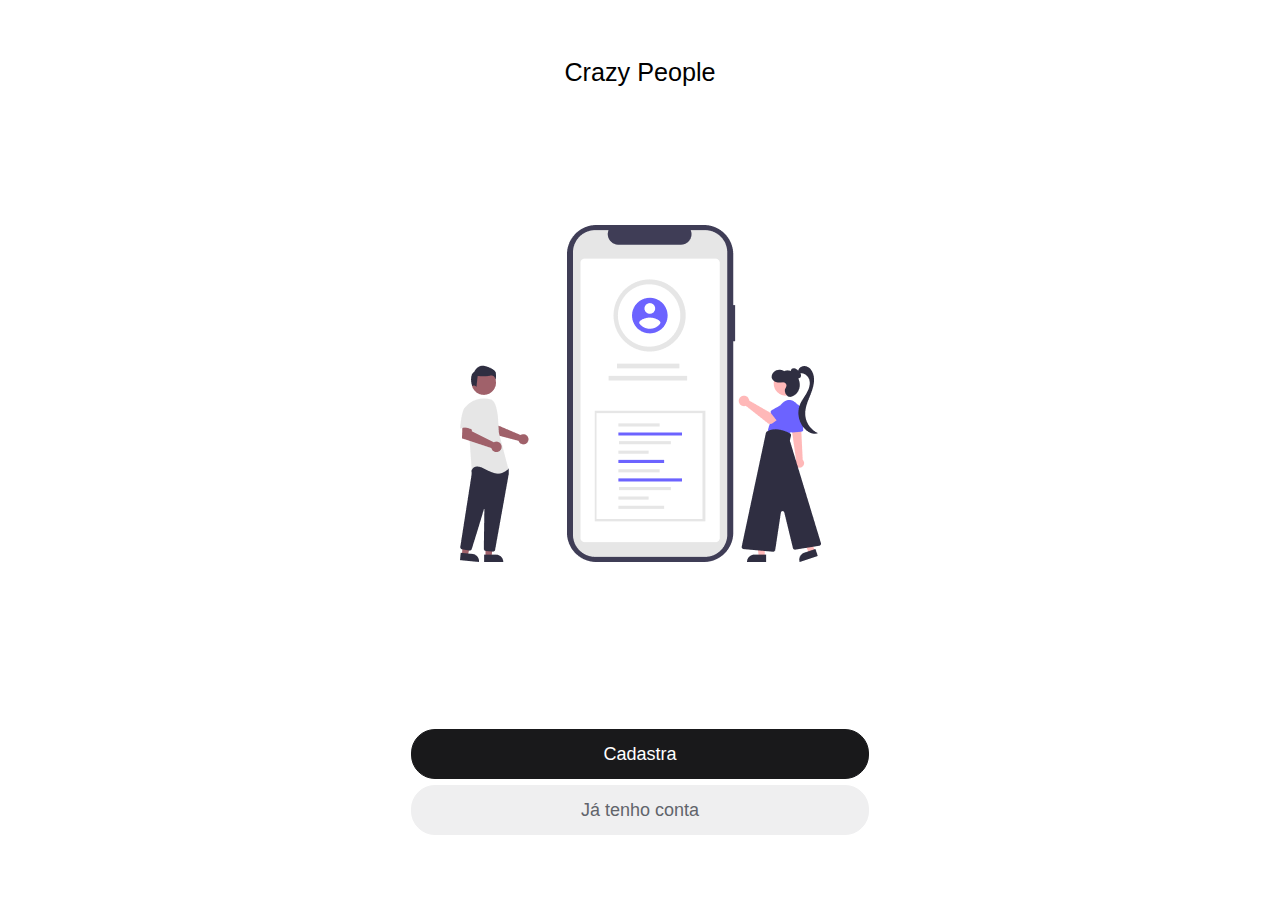
<file: index.html>
<!DOCTYPE html>
<html lang="en">
<head>
    <meta charset="UTF-8">
    <meta name="viewport" content="width=device-width, initial-scale=1.0">
    <title>Crazy People - a rede social da sua loucura</title>
    <link rel="stylesheet" href="css/global.css">
  
</head>
<body>
    <div class="grid-vertical">
        <div class="container-content">
            <h1 class="title">Crazy People</h1>
            <img src="img/login.png" alt=""  class="image-centered" width="361" height="337" style="max-height: 337px;" >
        </div>
        <div class="group-buttons">
            <a class="button button-primary" href="register.html">Cadastra</a>
            <a class="button button-secondary" href="pages/login/login.html">Já tenho conta</a>
        </div>
    </div>
    
</body>
</html>
</file>
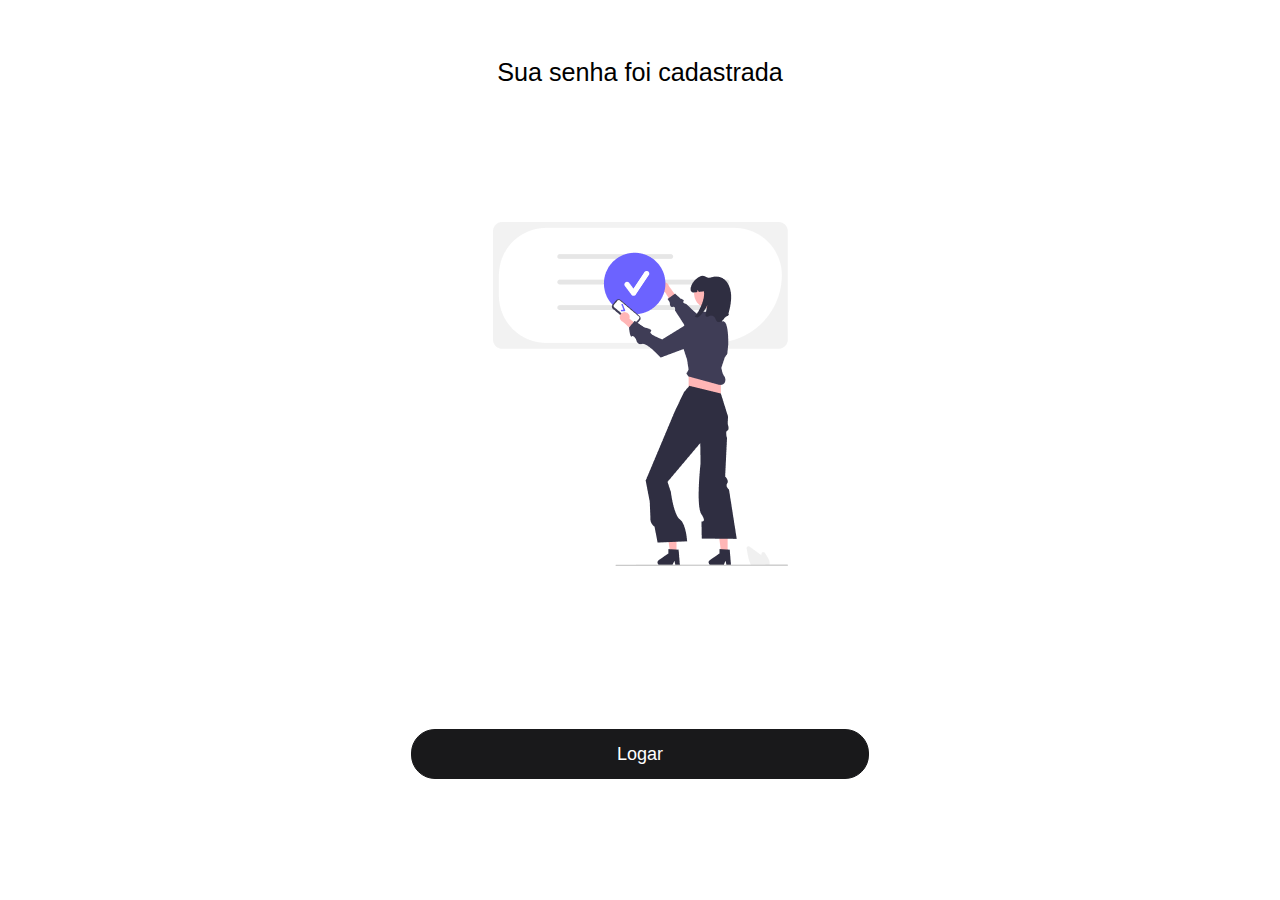
<file: pages/reset-password/reset-password-massage.html>
<!DOCTYPE html>
<html lang="en">
<head>
    <meta charset="UTF-8">
    <meta name="viewport" content="width=device-width, initial-scale=1.0">
    <title>Senha cadastrada - Crazy People - a rede social da sua loucura</title>
    <link rel="stylesheet" href="../../css/global.css">
</head>
<body>
    <div class="grid-vertical">
        <div class="container-content">
            <h1 class="title">Sua senha foi cadastrada</h1>
            <img src="../../img/reset-password-img.png" alt=""  class="image-centered" width="295" height="344" style="max-height: 344px;" >
        </div>
        <div class="group-buttons">
            <a class="button button-primary" href="../login/login.html">Logar</a>
           
        </div>
    </div>
</body>
</html>
</file>
<file: css/global.css>
html{
    font-size: 18px;
}
body{
    margin: 0px;
    padding: 0px;
    font-family: Arial, Helvetica, sans-serif;
}
.title{
    font-size: 1.4rem;
    text-align: center;
    font-weight: normal;
    margin-top: 12%;
}
.grid-vertical{
    display: flex;
    flex-direction: column;
    max-width: 480px;
    margin: auto;
    gap: 5%;
    height: 100vh;
}
.container-content{
    display: flex;
    flex-direction: column;
    height: 80vh;
}
.group-buttons{
    display: flex;
    flex-direction: column;
    align-items: center;
    height: 20vh;
}
a.button{
    flex: 1;
    border-radius: 24px; 
    font-size: 1rem;
    cursor: pointer;
    width: 95%;
    max-height: 48px;
    text-align: center;
    display: flex;
    align-items: center;
    justify-content: center;
    text-decoration: none;
}
.button-primary{
    background-color: #19191B;
    color: #ffff;
    border: 1px solid #19191B;
}
.button-secondary{ 
    background-color: #EFEFF0;
    color: #61646B;  
    margin-top: 6px;
    border: 1px solid #EFEFF0;
}
.button-cancel{ 
    background-color: #c00;
    color: #fff;  
    margin-top: 6px;
    border: 1px solid #c00;
}
.image-full-width{
    flex: 1;
    width: 90%;
    align-self: center;
    margin-bottom: 40px;
}
.image-centered{
    flex: 1;
    align-self: center;
    margin: auto;
}
.form-group{
    display: flex;
    flex-direction: column;
    margin-bottom: 8px;
}
.form-group label{
    font-weight: bold;
    font-size: 0.8rem;
    margin-bottom: 5px;
}
.form-group input{
    width: 100%;
    border: 1px solid #61646B;
    padding: 12px;
    border-radius: 8px;
}
.form-group .input-password{
    position: relative;
    flex: 1;
    width: 100%;
}
.form-group .input-password .icon-eye{
  position: absolute;
  right: 0px;
  top: 13px;
  color: #AFB1B6;
  cursor: pointer;
}
.form-group input::placeholder {
    color: #AFB1B6;
    opacity: 1; 
  }
  
.form-group input::-ms-input-placeholder { 
    color: #AFB1B6;
}
.form-centered{
    margin: auto;
    width: 100%;
}
.center{
    display: flex;
    justify-content: center;
}
a.general:link{
    color: #2563EB;
    text-decoration: none;
    font-size: 0.8rem;
    margin-top: 20px;
    font-weight: 600;
}
a.general:hover{
    color: #00c;  
    font-weight: 600;
}
</file>
